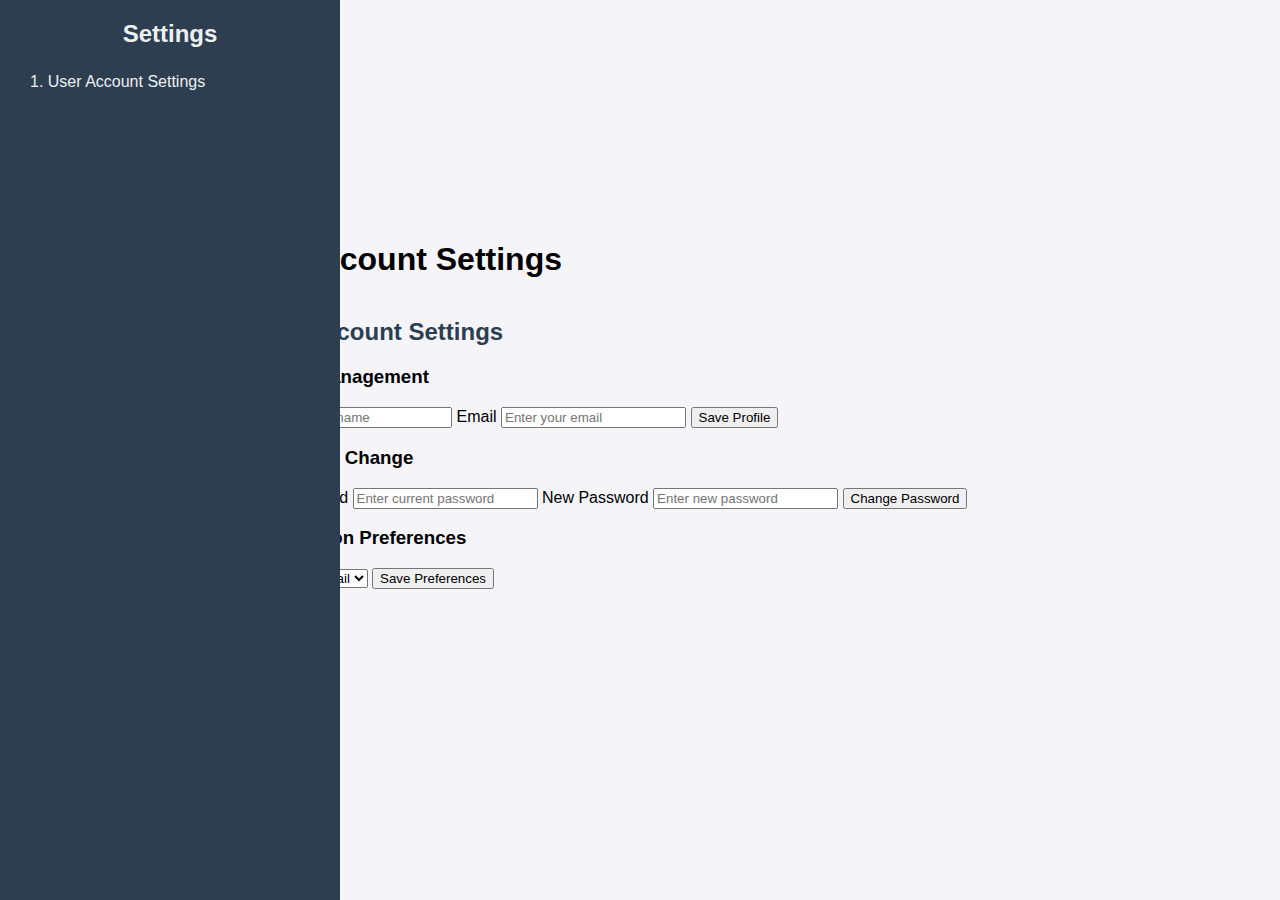
<file: settings.html>
<!DOCTYPE html>
<html lang="en">
<head>
  <meta charset="UTF-8">
  <meta name="viewport" content="width=device-width, initial-scale=1.0">
  <title>Settings Navigation Bar</title>
  <style>
    body {
      font-family: Arial, sans-serif;
      margin: 0;
      padding: 0;
      background-color: #f4f4f9;
      display: flex;
    }

    .navbar {
      width: 300px;
      background-color: #2c3e50;
      color: #ecf0f1;
      position: fixed;
      height: 100vh;
      overflow-y: auto;
      padding: 20px;
    }

    .navbar h2 {
      margin: 0 0 20px 0;
      font-size: 1.5rem;
      text-align: center;
    }

    .navbar ul {
      list-style-type: none;
      padding: 0;
    }

    .navbar li {
      margin: 10px 0;
    }

    .navbar li a {
      color: #ecf0f1;
      text-decoration: none;
      font-size: 1rem;
      display: block;
      padding: 5px 10px;
      border-radius: 5px;
      transition: background-color 0.3s ease;
    }

    .navbar li a:hover {
      background-color: #34495e;
    }

    .content {
      padding: 20px;
      margin: 200px;
    }

    .section-title {
      margin-top: 40px;
      color: #2c3e50;
      font-size: 1.5rem;
    }
  </style>
</head>
<body>
  <div class="navbar">
    <h2>Settings</h2>
    <ul>
      <li><a href="#user-account">1. User Account Settings</a></li>
     
    </ul>
  </div>

  
          <!-- <div class="navbar">
            <h2>Settings</h2>
            <ul>
              <li><a href="#user-account">1. User Account Settings</a></li>
            </ul>
          </div> -->
        
          <div class="content">
            <h1>User Account Settings</h1>
        
            <div id="user-account">
              <h2 class="section-title">1. User Account Settings</h2>
              
              <form id="profile-form">
                <h3>1.1 Profile Management</h3>
                <label for="name">Name</label>
                <input type="text" id="name" placeholder="Enter your name">
                
                <label for="email">Email</label>
                <input type="email" id="email" placeholder="Enter your email">
                
                <button type="button" onclick="updateProfile()">Save Profile</button>
              </form>
              
              <form id="password-form">
                <h3>1.2 Password Change</h3>
                <label for="current-password">Current Password</label>
                <input type="password" id="current-password" placeholder="Enter current password">
                
                <label for="new-password">New Password</label>
                <input type="password" id="new-password" placeholder="Enter new password">
                
                <button type="button" onclick="changePassword()">Change Password</button>
              </form>
        
              <form id="notifications-form">
                <h3>1.3 Notification Preferences</h3>
                <label for="notifications">Notifications</label>
                <select id="notifications">
                  <option value="email">Email</option>
                  <option value="sms">SMS</option>
                  <option value="both">Both</option>
                </select>
                
                <button type="button" onclick="updateNotifications()">Save Preferences</button>
              </form>
            </div>
        
            <div id="success-message" class="success-message"></div>
          </div>
        
          <script>
            // Function to update the profile
            function updateProfile() {
              const name = document.getElementById('name').value;
              const email = document.getElementById('email').value;
        
              if (name && email) {
                document.getElementById('success-message').textContent = `Profile updated successfully: Name - ${name}, Email - ${email}`;
              } else {
                alert('Please fill out all fields in the profile form.');
              }
            }
        
            // Function to change the password
            function changePassword() {
              const currentPassword = document.getElementById('current-password').value;
              const newPassword = document.getElementById('new-password').value;
        
              if (currentPassword && newPassword) {
                document.getElementById('success-message').textContent = `Password changed successfully.`;
              } else {
                alert('Please fill out all fields in the password form.');
              }
            }
        
            // Function to update notification preferences
            function updateNotifications() {
              const notifications = document.getElementById('notifications').value;
              document.getElementById('success-message').textContent = `Notification preferences updated to: ${notifications}`;
            }
          </script>
    
</body>
</html>
</file>
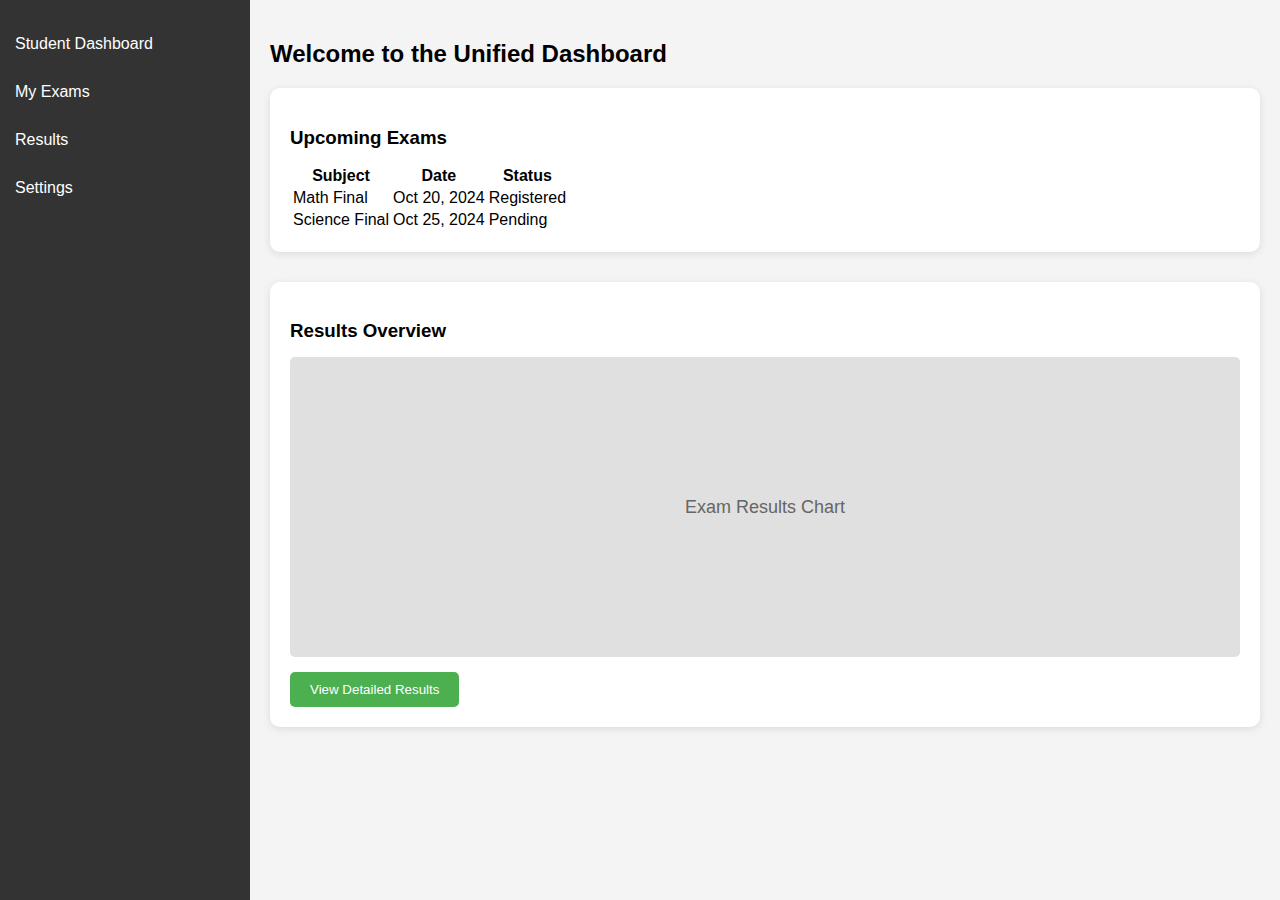
<file: try.html>
<!DOCTYPE html>
<html lang="en">
<head>
  <meta charset="UTF-8">
  <meta name="viewport" content="width=device-width, initial-scale=1.0">
  <title>Unified Dashboard</title>
  <style>
    body {
      font-family: Arial, sans-serif;
      margin: 0;
      padding: 0;
      background-color: #f4f4f4;
      display: flex;
    }

    /* Sidebar styling */
    .sidebar {
      width: 250px;
      height: 100vh;
      background-color: #333;
      padding-top: 20px;
      position: fixed;
      color: white;
    }

    .sidebar a {
      display: block;
      color: white;
      padding: 15px;
      text-decoration: none;
    }

    .sidebar a:hover {
      background-color: #575757;
    }

    /* Main content styling */
    .content {
      margin-left: 250px;
      padding: 20px;
      width: 100%;
    }

    .content h2 {
      margin-bottom: 20px;
    }

    /* Section styling */
    .dashboard-section {
      margin-bottom: 30px;
      background-color: white;
      padding: 20px;
      border-radius: 10px;
      box-shadow: 0px 2px 8px rgba(0, 0, 0, 0.1);
    }

    .dashboard-section h3 {
      margin-bottom: 15px;
    }

    /* Button styling */
    .button {
      background-color: #4CAF50;
      color: white;
      padding: 10px 20px;
      border: none;
      border-radius: 5px;
      cursor: pointer;
    }

    .button:hover {
      background-color: #45a049;
    }

    /* Chart placeholder */
    .chart-placeholder {
      height: 300px;
      background-color: #e0e0e0;
      display: flex;
      align-items: center;
      justify-content: center;
      border-radius: 5px;
      margin-bottom: 15px;
    }

    .chart-placeholder p {
      color: #666;
      font-size: 18px;
    }
  </style>
</head>
<body>

  <!-- Sidebar Navigation -->
  <div class="sidebar" id="sidebar-nav">
    <!-- Role-specific links will be injected here -->
  </div>

  <!-- Main Content -->
  <div class="content">
    <h2>Welcome to the Unified Dashboard</h2>
    <div id="dashboard-content">
      <!-- Role-specific dashboard content will be injected here -->
    </div>
  </div>

  <script>
    // Simulated user role - this would normally come from the backend or session.
    let userRole = "student"; // Try "student", "admin", or "instructor".

    // Sidebar navigation content based on role
    const sidebarNav = document.getElementById('sidebar-nav');
    const dashboardContent = document.getElementById('dashboard-content');

    if (userRole === "student") {
      sidebarNav.innerHTML = `
        <a href="#">Student Dashboard</a>
        <a href="./MyExams.html">My Exams</a>
        <a href="./exam_results.html">Results</a>
        <a href="./settings.html">Settings</a>
      `;

      dashboardContent.innerHTML = `
        <div class="dashboard-section">
          <h3>Upcoming Exams</h3>
          <table>
            <tr><th>Subject</th><th>Date</th><th>Status</th></tr>
            <tr><td>Math Final</td><td>Oct 20, 2024</td><td>Registered</td></tr>
            <tr><td>Science Final</td><td>Oct 25, 2024</td><td>Pending</td></tr>
          </table>
        </div>
        <div class="dashboard-section">
          <h3>Results Overview</h3>
          <div class="chart-placeholder"><p>Exam Results Chart</p></div>
          <button class="button">View Detailed Results</button>
        </div>
      `;
    } else if (userRole === "admin") {
      sidebarNav.innerHTML = `
        <a href="#">Admin Dashboard</a>
        <a href="#">Manage Exams</a>
        <a href="#">Manage Students</a>
        <a href="#">Reports & Analytics</a>
        <a href="#">Settings</a>
      `;

      dashboardContent.innerHTML = `
        <div class="dashboard-section">
          <h3>Exam Management</h3>
          <button class="button">Create New Exam</button>
          <button class="button">Manage Current Exams</button>
        </div>
        <div class="dashboard-section">
          <h3>Student Registration Overview</h3>
          <div class="chart-placeholder"><p>Registration Statistics</p></div>
          <button class="button">View Detailed Analytics</button>
        </div>
      `;
    } 
  </script>

</body>
</html>
</file>
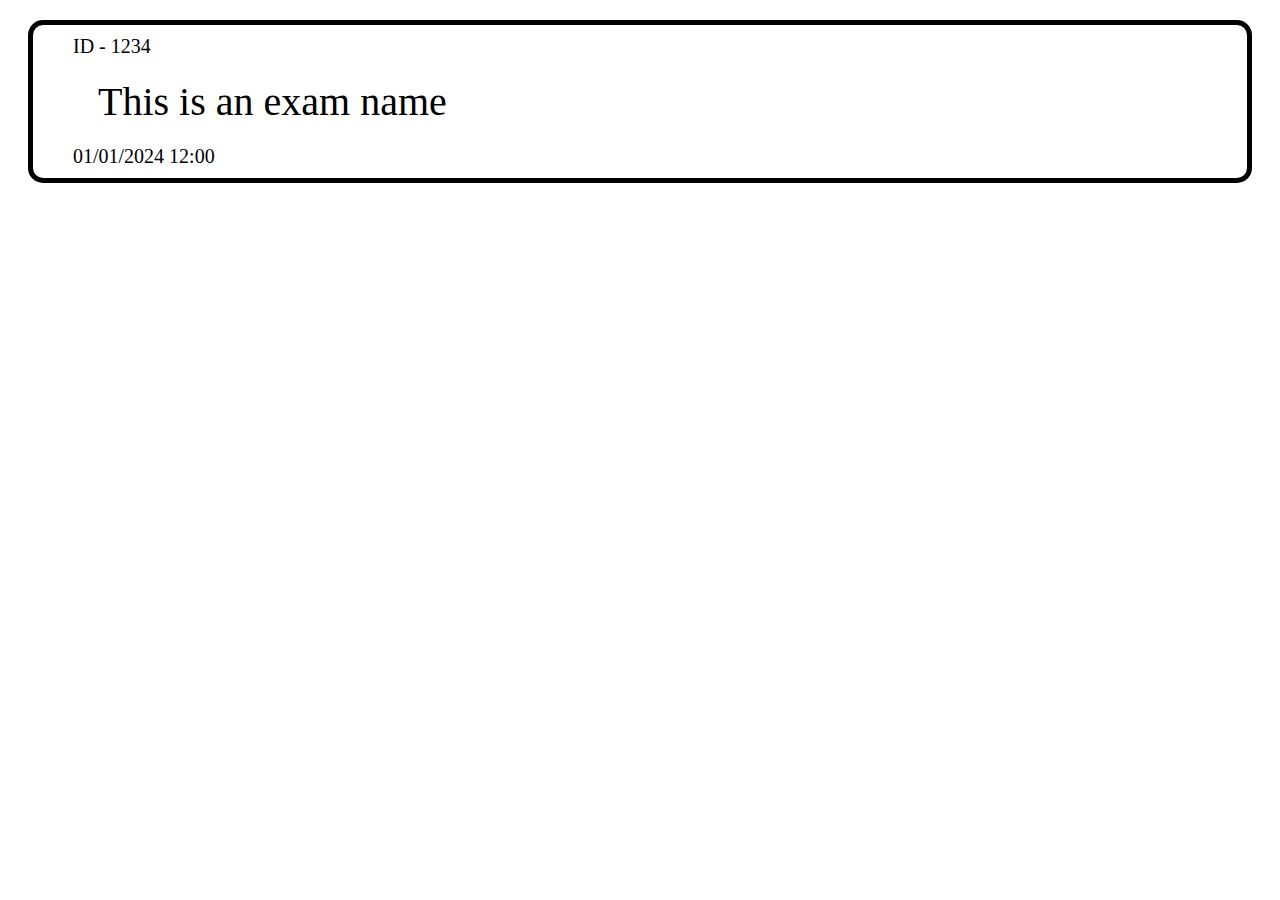
<file: html/divTest.html>
<!DOCTYPE html>
<html lang="en">
<head>
    <meta charset="UTF-8">
    <meta name="viewport" content="width=device-width, initial-scale=1.0">
    <title>Document</title>
    <style>
        
        .exam{
            border: 5px solid black;
            padding: 10px 40px;
            margin: 20px;
            font-size: 20px;
            border-radius: 15px;
            display: grid;
        }
        .examName{
            font-size: 2em;
            margin: 20px 0;
            margin-left: 25px;
        }
        .examLength, .numQuestions, .numExaminees{
            margin: 0 50px;
        }
        .examTime{
            font-size: 1em;
        }
    </style>
</head>
<body>
    <div class="exam">
        <div class="examID">ID - 1234</div>
        <div class="examName">This is an exam name</div>
        <div class="examTime">01/01/2024 12:00</div>

    </div>
</body>
</html>
</file>
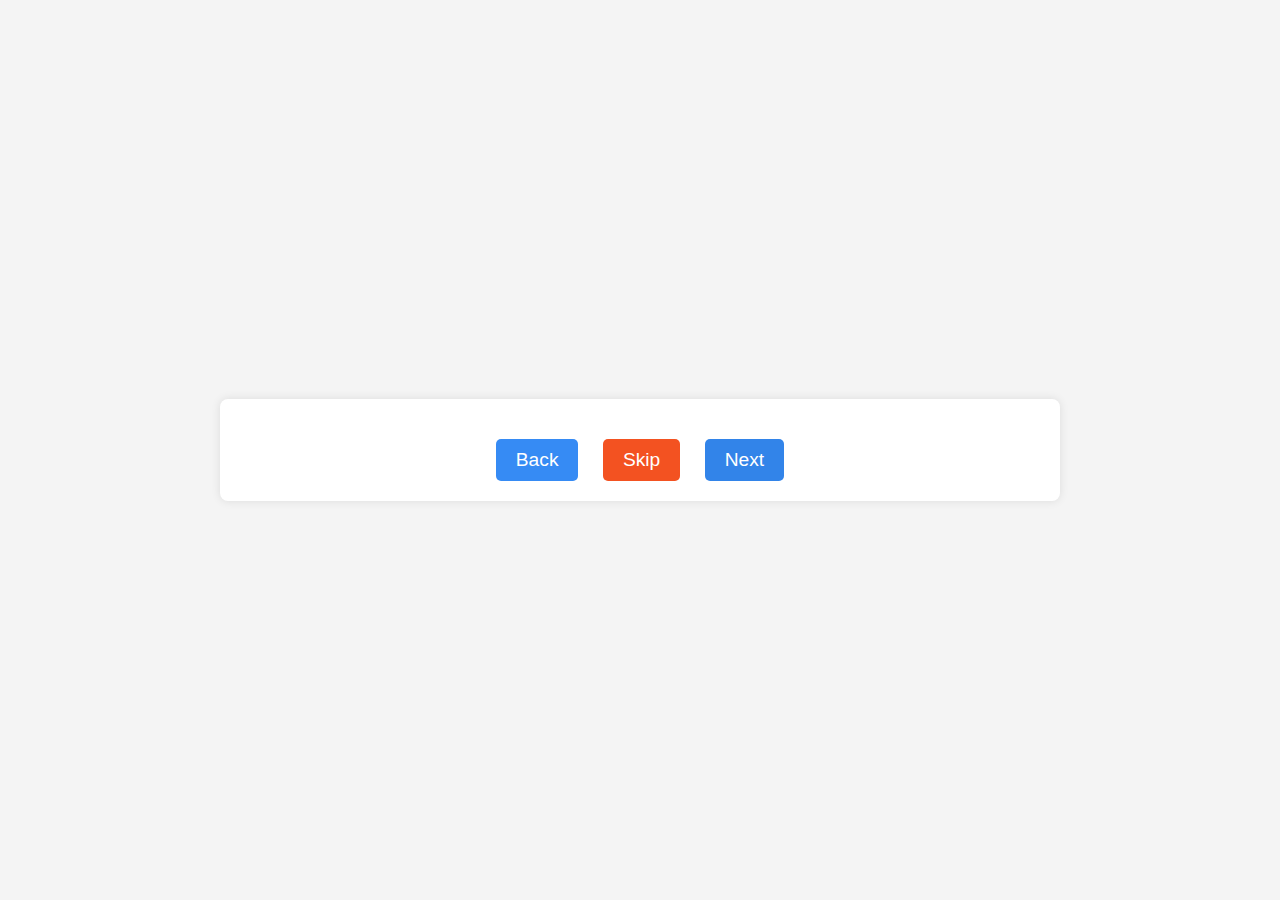
<file: html/questions.html>
<!DOCTYPE html>
<html lang="en">
<head>
    <meta charset="UTF-8">
    <meta name="viewport" content="width=device-width, initial-scale=1.0">
    <title>Exam Page</title>
    <link rel="stylesheet" href="../css/questions_styles.css">
</head>
<body>
    <div class="exam-container">
        <form id="exam-form">
            <div id="questions-container"></div>
            <div class="navigation-buttons">
                <button type="button" id="back-button" onclick="navigate(-1)">Back</button>
                <button type="button" id="skip-button" onclick="skipQuestion()">Skip</button>
                <button type="button" id="next-button" onclick="nextQuestion()">Next</button>
                <button type="submit" id="submit-button" style="display:none;">Submit</button>
            </div>
        </form>
    </div>

    <script src="../js/questions.js"></script>
</body>
</html>
</file>
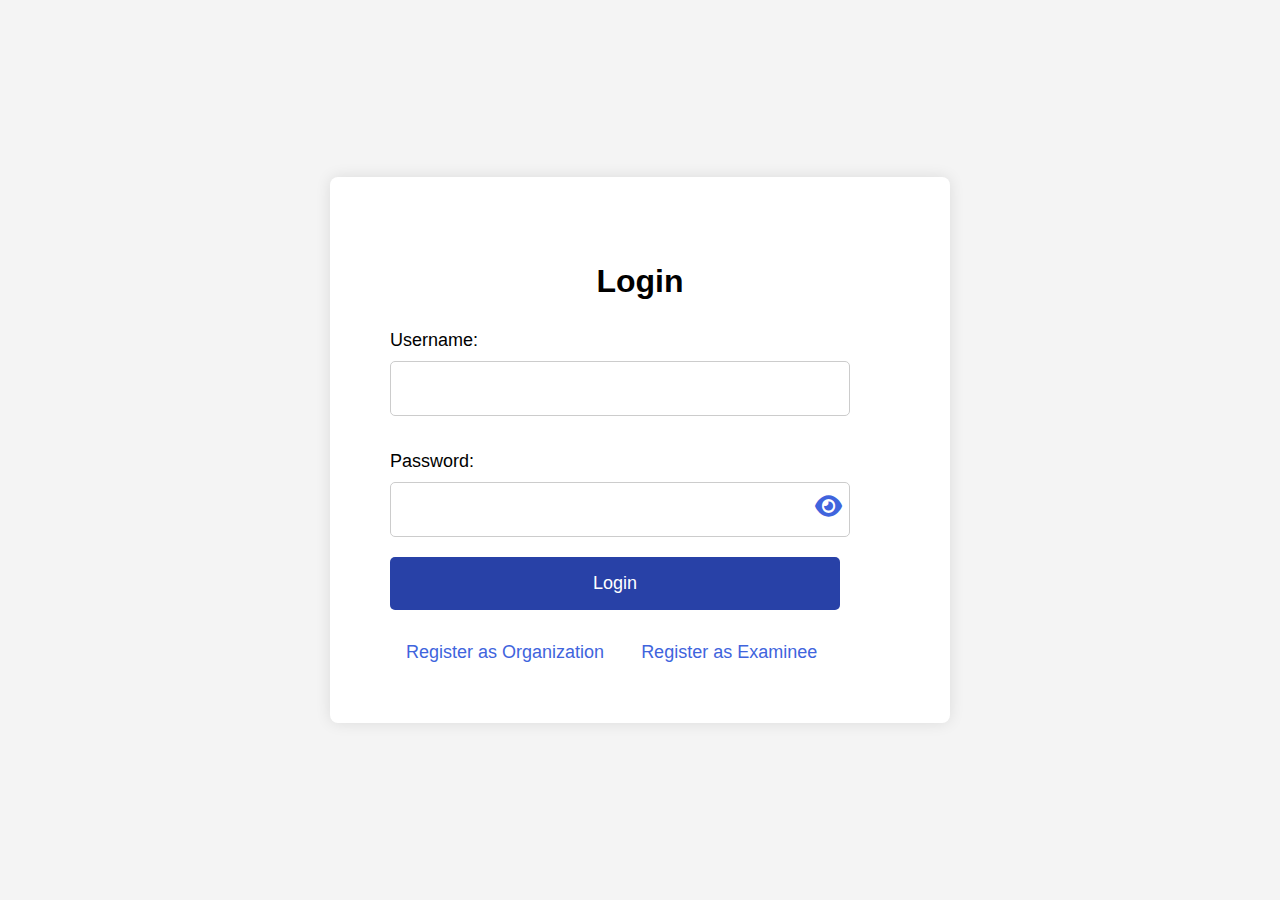
<file: templates/login.html>
<!DOCTYPE html>
<html lang="en">

    <head>
        <meta charset="UTF-8">
        <meta name="viewport" content="width=device-width, initial-scale=1.0">
        <title>User Login</title>
        <link rel="stylesheet" href="../css/login_style.css">
        <link rel="stylesheet" href="https://cdnjs.cloudflare.com/ajax/libs/font-awesome/6.0.0-beta3/css/all.min.css">
    </head>

    <body>
        <div class="exam-container">
            <h2>Login</h2>
            <div class="error">
                <?php htmlspecialchars($_GET['error']); ?>
            </div>
            <form action="../php/login.php" method="POST">
                <label for="username">Username:</label>
                <input type="text" id="username" name="username" required>

                <label for="password">Password:</label>
                <input type="password" id="password" name="password" required>
                <button type="button" class="toggle-button button-eye" onclick="togglePassword()">
                    <i id="eye-icon" class="fas fa-eye"></i>
                </button>

                <button type="submit">Login</button>
                <div class="register-links">
                    <a href="register_org.html" class="register-link">Register as Organization</a>
                    <a href="register_examiner.html" class="register-link">Register as Examinee</a>
                </div>
            </form>
        </div>
        <script src="../js/login.js">
        </script>
    </body>

</html>
</file>
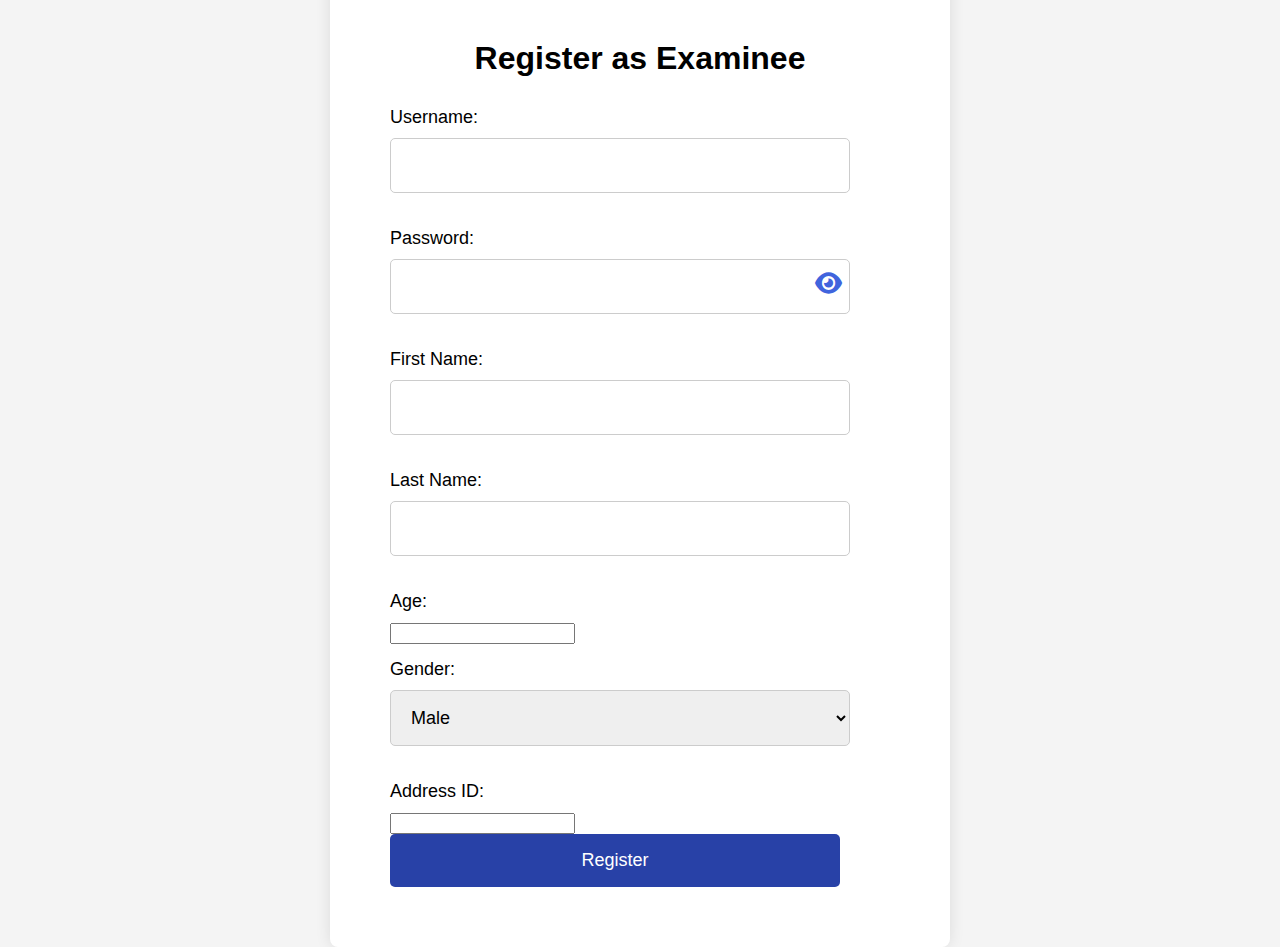
<file: templates/register.html>
<!DOCTYPE html>
<html lang="en">

    <head>
        <meta charset="UTF-8">
        <meta name="viewport" content="width=device-width, initial-scale=1.0">
        <title>User Registration</title>
        <link rel="stylesheet" href="../css/register_style.css">
        <link rel="stylesheet" href="https://cdnjs.cloudflare.com/ajax/libs/font-awesome/6.0.0-beta3/css/all.min.css">
    </head>

    <body>
        <div class="exam-container">
            <h2>Register as Examinee</h2>
            <form action="../php/register.php" method="POST">
                <label for="username">Username:</label>
                <input type="text" id="username" name="username" required>

                <label for="password">Password:</label>
                <input type="password" id="password" name="password" required>
                <button type="button" class="toggle-button button-eye" onclick="togglePassword()">
                    <i id="eye-icon" class="fas fa-eye"></i>
                </button>

                <label for="first_name">First Name:</label>
                <input type="text" id="first_name" name="first_name" required>

                <label for="last_name">Last Name:</label>
                <input type="text" id="last_name" name="last_name" required>

                <label for="age">Age:</label>
                <input type="number" id="age" name="age" required>

                <label for="gender">Gender:</label>
                <select id="gender" name="gender" required>
                    <option value="M">Male</option>
                    <option value="F">Female</option>
                    <option value="O">Other</option>
                </select>

                <label for="address_id">Address ID:</label>
                <input type="number" id="address_id" name="address_id" required>

                <button type="submit">Register</button>
            </form>
        </div>

        <script src="../js/register.js"></script>
    </body>

</html>
</file>
<file: css/questions_styles.css>
body {
    font-family: Arial, sans-serif;
    background-color: #f4f4f4;
    margin: 0;
    padding: 0;
    display: flex;
    justify-content: center;
    align-items: center;
    height: 100vh;
    /* Full viewport height */
}

.exam-container {
    width: 80%;
    max-width: 800px;
    padding: 20px;
    background-color: #fff;
    border-radius: 8px;
    box-shadow: 0 0 10px rgba(0, 0, 0, 0.1);
    display: flex;
    flex-direction: column;
    align-items: center;
}

h2 {
    font-size: 1.5em;
    margin-bottom: 20px;
}

.question {
    margin-bottom: 30px;
}

label {
    font-size: 1.2em;
    display: block;
    margin-bottom: 10px;
}

input[type="radio"] {
    margin-right: 10px;
    transform: scale(1.2);
    /* Make radio buttons larger */
}

.navigation-buttons {
    margin-top: 20px;
    text-align: center;
}

button {
    font-size: 1.2em;
    padding: 10px 20px;
    margin: 0 10px;
    border: none;
    border-radius: 5px;
    cursor: pointer;
    transition: background-color 0.3s;
}

button:hover {
    background-color: #ddd;
}

#back-button {
    background-color: #368bf4;
    /* Blue color for back button */
    color: white;
}

#skip-button {
    background-color: #f35221;
    /* Red color for skip button */
    color: white;
}

#next-button {
    background-color: #3284e9;
    /* Green color for next button */
    color: white;
}

#submit-button {
    background-color: #22ff6f;
    /* Orange color for submit button */
    color: white;
}

button:disabled {
    background-color: #ccc;
    cursor: not-allowed;
}

#timer {
    font-size: 20px;
    color: red;
    margin-bottom: 20px;
}
</file>
<file: css/login_style.css>
body {
    font-family: Arial, sans-serif;
    background-color: #f4f4f4;
    display: flex;
    justify-content: center;
    align-items: center;
    height: 100vh;
    margin: 0;
    font-size: 18px;
    /* Increase base font size */
}

.exam-container {
    background: white;
    padding: 60px;
    /* Increased padding */
    border-radius: 8px;
    box-shadow: 0 0 15px rgba(0, 0, 0, 0.1);
    width: 500px;
    /* Increased width */
}

h2 {
    text-align: center;
    margin-bottom: 30px;
    /* Increased margin */
    font-size: xx-large;
    /* Increased heading size */
}

a {
    text-decoration: none;
    color: #4064dd;
    margin: 2rem 1rem 1rem 1rem;
    padding-top: 3rem;
}

label {
    margin: 15px 0 10px;
    /* Increased margins */
    display: block;
    font-size: 18px;
    /* Increased label size */
}

input[type="text"],
input[type="password"] {
    width: calc(100% - 40px);
    padding: 16px;
    /* Increased padding */
    margin-bottom: 20px;
    /* Increased margin */
    border: 1px solid #ccc;
    border-radius: 5px;
    box-sizing: border-box;
    font-size: 18px;
    /* Increased input size */
}

button {
    width: 90%;
    padding: 16px;
    /* Increased padding */
    background-color: #2841a7;
    color: white;
    border: none;
    border-radius: 5px;
    cursor: pointer;
    font-size: 18px;
    margin-bottom: 2rem;
    /* Increased button font size */
}

button:hover {
    background-color: #4846cc;
}

.button-eye {
    width: 0%;
    padding: 16px;
    /* Increased padding */
    background-color: #2848a7;
    color: white;
    border: none;
    border-radius: 5px;
    cursor: pointer;
    font-size: 18px;
    /* Increased button font size */
}

.error {
    color: red;
    text-align: center;
    margin: 15px 0;
    /* Increased margin */
    font-size: 18px;
    /* Increased error message size */
}

.password-toggle {
    display: flex;
    align-items: center;
}

.toggle-button {
    background: transparent;
    border: none;
    cursor: pointer;
    padding: 0;
    margin-left: -40px;
}

.toggle-button i {
    font-size: 24px;
    /* Increased icon size */
    color: #4064dd;
}
</file>
<file: css/register_style.css>
body {
    font-family: Arial, sans-serif;
    background-color: #f4f4f4;
    display: flex;
    justify-content: center;
    align-items: center;
    height: 100vh;
    margin: 0;
    font-size: 18px;
}

.exam-container {
    background: white;
    padding: 60px;
    border-radius: 8px;
    box-shadow: 0 0 15px rgba(0, 0, 0, 0.1);
    width: 500px;
}

h2 {
    text-align: center;
    margin-bottom: 30px;
    font-size: xx-large;
}

label {
    margin: 15px 0 10px;
    display: block;
    font-size: 18px;
}

input[type="text"],
input[type="password"],
select {
    width: calc(100% - 40px);
    padding: 16px;
    margin-bottom: 20px;
    border: 1px solid #ccc;
    border-radius: 5px;
    box-sizing: border-box;
    font-size: 18px;
}

button {
    width: 90%;
    padding: 16px;
    background-color: #2841a7;
    color: white;
    border: none;
    border-radius: 5px;
    cursor: pointer;
    font-size: 18px;
}

button:hover {
    background-color: #4846cc;
}

.button-eye {
    width: 0%;
    padding: 16px;
    /* Increased padding */
    background-color: #2848a7;
    color: white;
    border: none;
    border-radius: 5px;
    cursor: pointer;
    font-size: 18px;
    /* Increased button font size */
}

.toggle-button {
    background: transparent;
    border: none;
    cursor: pointer;
    padding: 0;
    margin-left: -40px;
}

.toggle-button i {
    font-size: 24px;
    color: #4064dd;
}

#role {
    margin-bottom: 40px;
}
</file>
